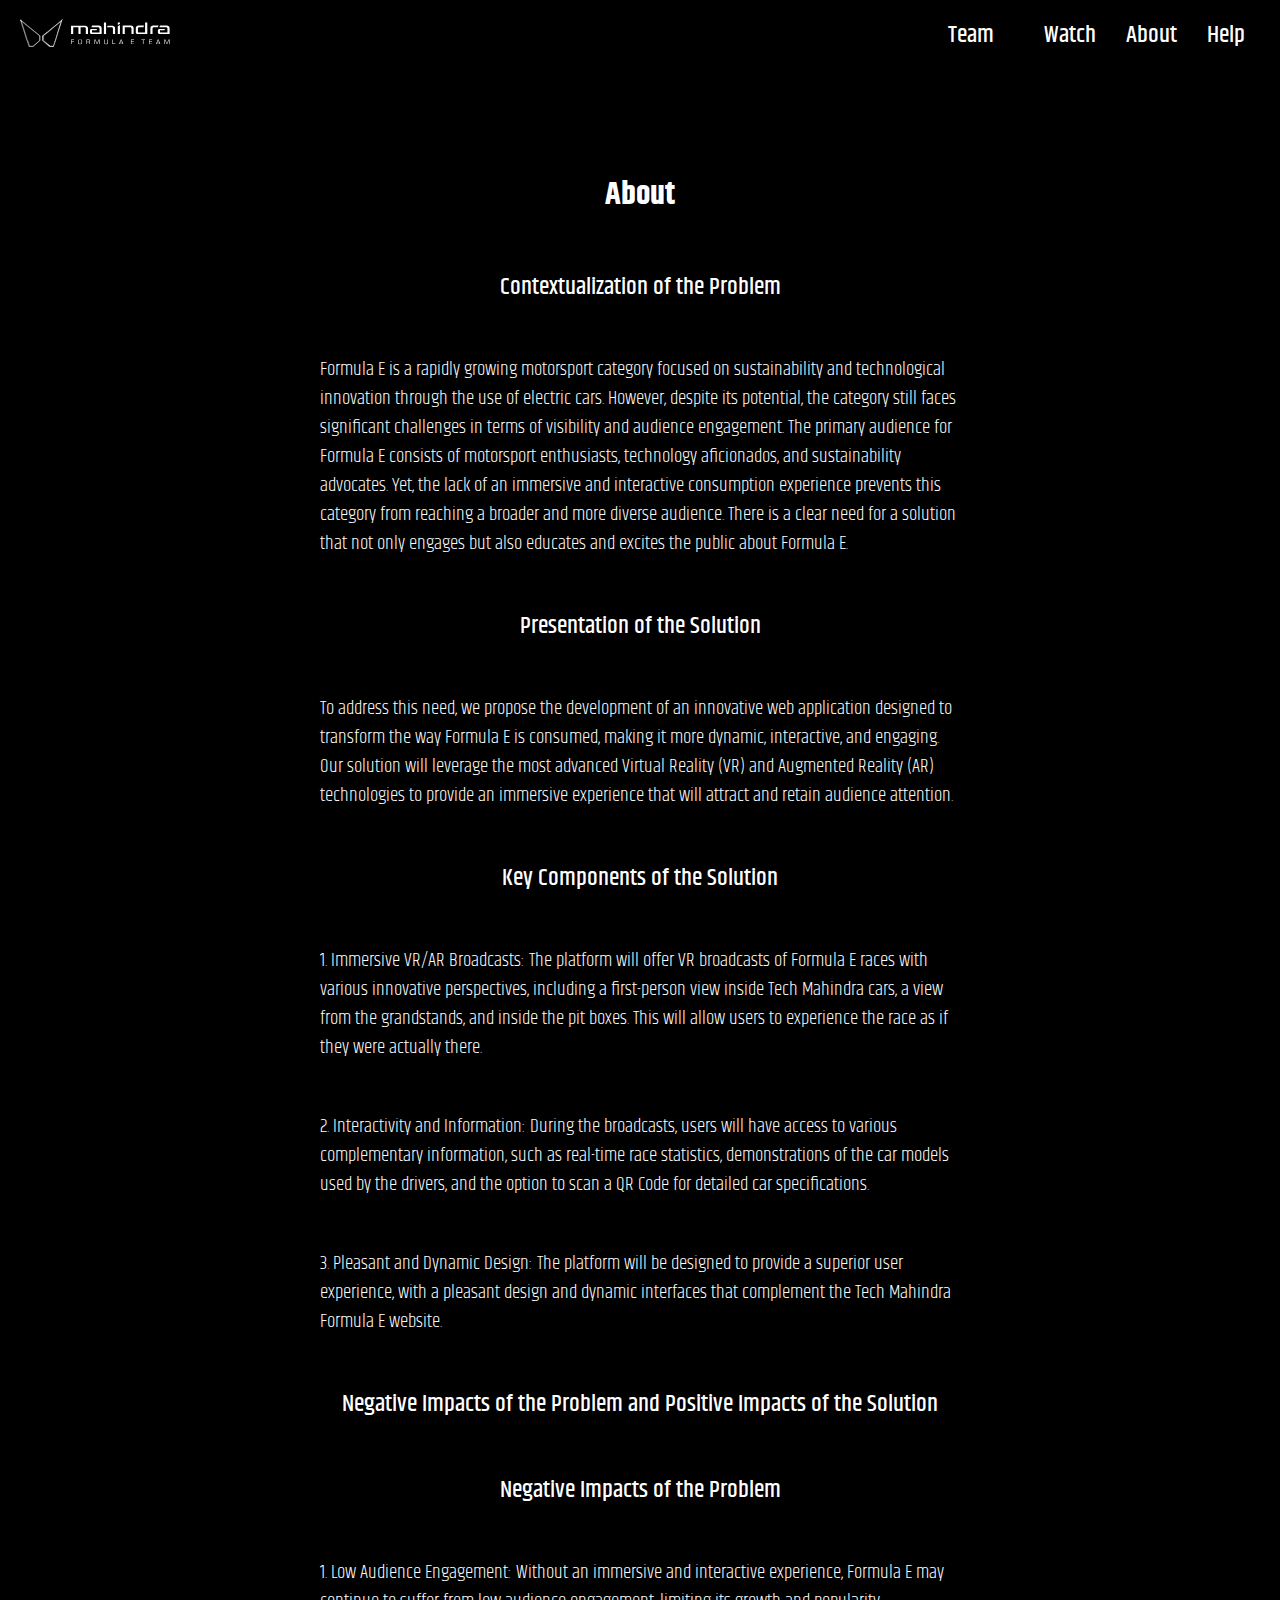
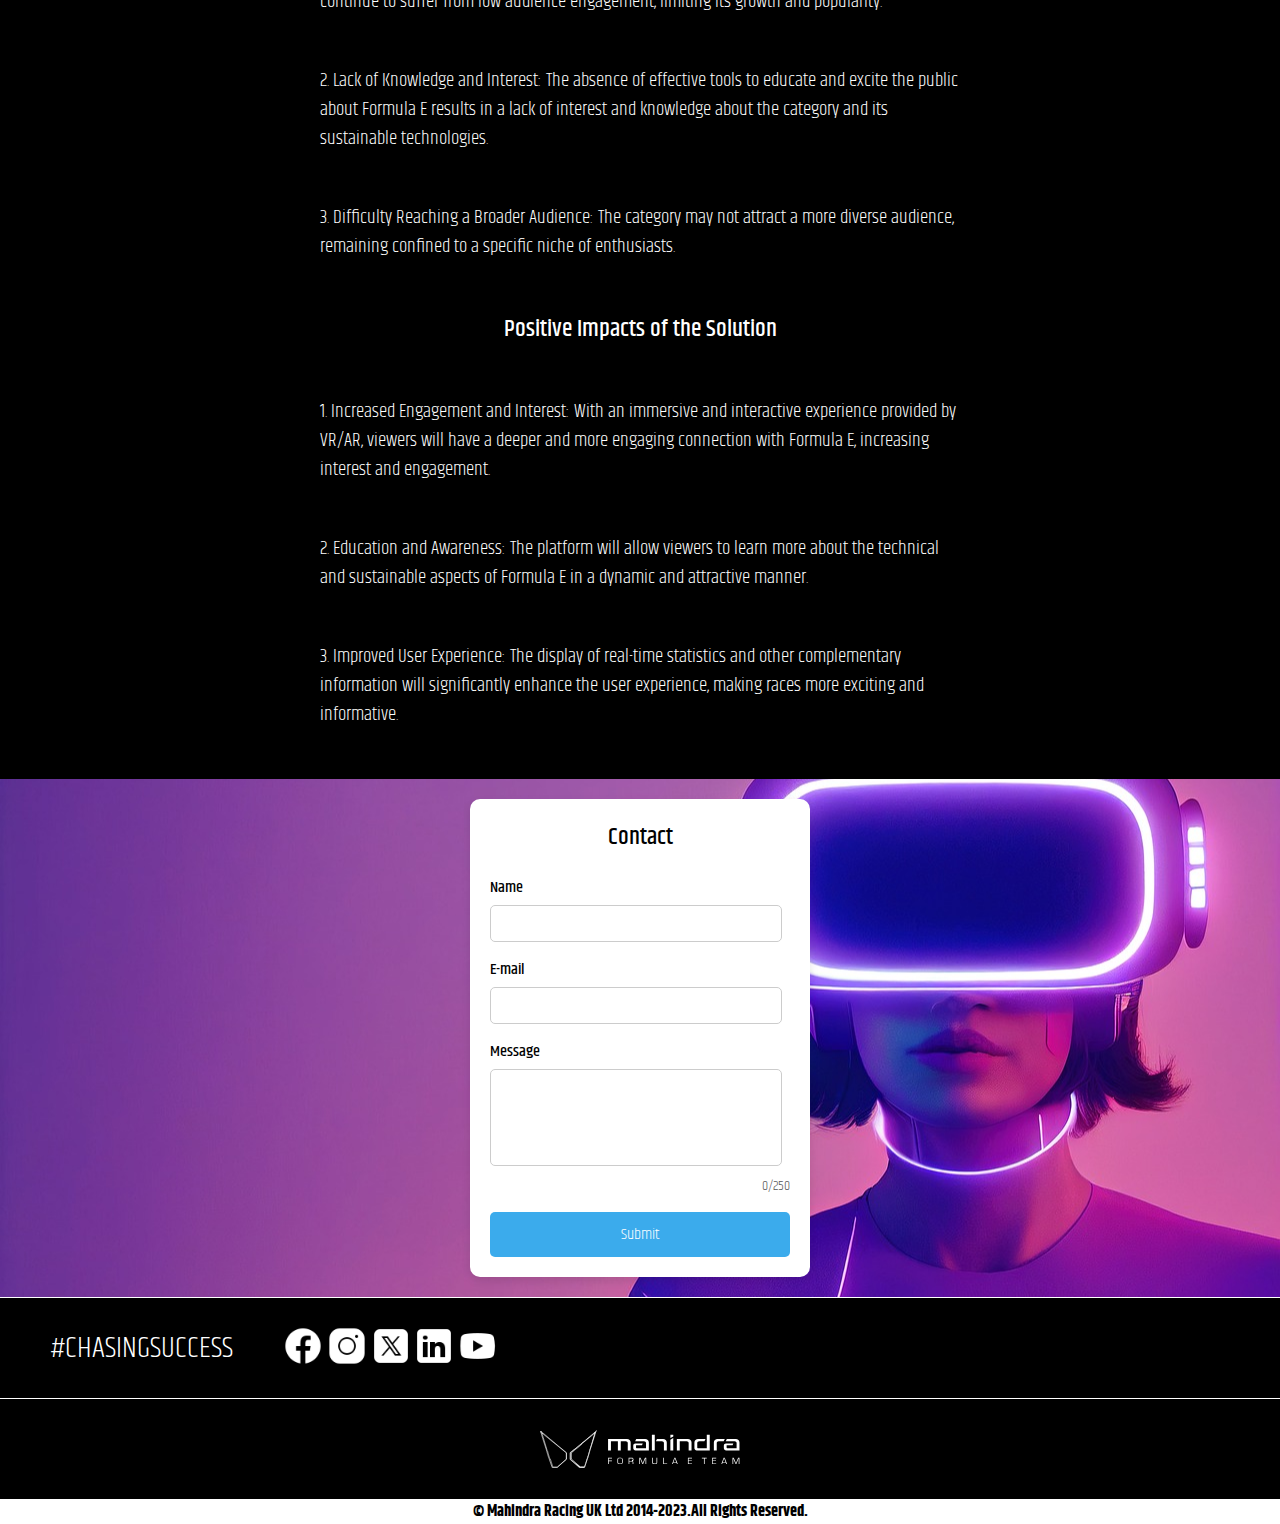
<file: About.html>
<!DOCTYPE html>
<html lang="en">
<head>
    <meta charset="UTF-8">
    <meta name="viewport" content="width=device-width, initial-scale=1.0">
    <link rel="preconnect" href="https://fonts.googleapis.com">
    <link rel="preconnect" href="https://fonts.gstatic.com" crossorigin>
    <link href="https://fonts.googleapis.com/css2?family=Khand:wght@300;400;500;600;700&display=swap" rel="stylesheet">
    <link rel="stylesheet" href="style_about.css"/>
    <title>About</title>
</head>
<body>
    <nav id="nav">
        <div class="logo">
            <a href="index.html#slide"><img src="imagens/Image mahindra.svg" alt="Logo"></a>
        </div>
        <div id="hamburger" class="hamburger-menu">
            <span class="bar"></span>
            <span class="bar"></span>
            <span class="bar"></span>
        </div>
        <div id="nav-sections" class="nav-links">
            <div class="dropdown">
                <h2 class="khand-medium">Team</h2>
                <div class="dropdown-content">
                    <a class="khand-medium" href="index.html#drivers">Pilotos</a>
                    <a class="khand-medium" href="index.html#calendar">Calendário</a>
                </div>
            </div>
            <h2 class="khand-medium"><a href="transmission.html" style="text-decoration: none; color: inherit">Watch</a></h2>
            <h2 class="khand-medium"><a href="About.html" style="text-decoration: none; color: inherit">About</a></h2>
            <h2 class="khand-medium"><a href="#contact" style="text-decoration: none; color: inherit">Help</a></h2>
        </div>
    </nav>
    <div class="nav-fake"></div>
    <section class="content">
        <h1 class="khand-bold">About</h1>
        <h2 class="khand-medium">Contextualization of the Problem</h2>
        <h3 class="khand-light">Formula E is a rapidly growing motorsport category focused on sustainability and technological innovation through the use of electric cars. However, despite its potential, the category still faces significant challenges in terms of visibility and audience engagement. The primary audience for Formula E consists of motorsport enthusiasts, technology aficionados, and sustainability advocates. Yet, the lack of an immersive and interactive consumption experience prevents this category from reaching a broader and more diverse audience. There is a clear need for a solution that not only engages but also educates and excites the public about Formula E.</h3>
        <h2 class="khand-medium">Presentation of the Solution</h2>
    </section>
    <section class="content">
        <h3 class="khand-light">To address this need, we propose the development of an innovative web application designed to transform the way Formula E is consumed, making it more dynamic, interactive, and engaging. Our solution will leverage the most advanced Virtual Reality (VR) and Augmented Reality (AR) technologies to provide an immersive experience that will attract and retain audience attention.</h3>
        <h2 class="khand-medium">Key Components of the Solution</h2>
        <h3 class="khand-light">1.  Immersive VR/AR Broadcasts: The platform will offer VR broadcasts of Formula E races with various innovative perspectives, including a first-person view inside Tech Mahindra cars, a view from the grandstands, and inside the pit boxes. This will allow users to experience the race as if they were actually there.</h3>
        <h3 class="khand-light">2.  Interactivity and Information: During the broadcasts, users will have access to various complementary information, such as real-time race statistics, demonstrations of the car models used by the drivers, and the option to scan a QR Code for detailed car specifications. </h3>
        <h3 class="khand-light">3.  Pleasant and Dynamic Design: The platform will be designed to provide a superior user experience, with a pleasant design and dynamic interfaces that complement the Tech Mahindra Formula E website.</h3>
    </section>
    <section class="content">
        <h2 class="khand-medium">Negative Impacts of the Problem and Positive Impacts of the Solution</h2>
        <h2 class="khand-medium">Negative Impacts of the Problem</h2>
        <h3 class="khand-light">1.  Low Audience Engagement: Without an immersive and interactive experience, Formula E may continue to suffer from low audience engagement, limiting its growth and popularity.</h3>
        <h3 class="khand-light">2.  Lack of Knowledge and Interest: The absence of effective tools to educate and excite the public about Formula E results in a lack of interest and knowledge about the category and its sustainable technologies.</h3>
        <h3 class="khand-light">3.  Difficulty Reaching a Broader Audience: The category may not attract a more diverse audience, remaining confined to a specific niche of enthusiasts.</h3>
    <section class="content">
        <h2 class="khand-medium">Positive Impacts of the Solution</h2>
        <h3 class="khand-light">1.  Increased Engagement and Interest: With an immersive and interactive experience provided by VR/AR, viewers will have a deeper and more engaging connection with Formula E, increasing interest and engagement.</h3>
        <h3 class="khand-light">2.  Education and Awareness: The platform will allow viewers to learn more about the technical and sustainable aspects of Formula E in a dynamic and attractive manner.</h3>
        <h3 class="khand-light">3.  Improved User Experience: The display of real-time statistics and other complementary information will significantly enhance the user experience, making races more exciting and informative.</h3>
    </section>
    <section class="section-6" id="contact">
        <div class="form-container">
            <h2 class="khand-medium">Contact</h2>
            <form id="contactForm" novalidate>
                <div class="form-group">
                    <label for="name" class="khand-light">Name</label>
                    <input type="text" id="name" name="name" required>
                    <div class="error khand-light" id="nameError"></div>
                </div>
                <div class="form-group">
                    <label for="email" class="khand-light">E-mail</label>
                    <input type="email" id="email" name="email" required>
                    <div class="error khand-light" id="emailError"></div>
                </div>
                <div class="form-group">
                    <label for="message" class="khand-light">Message</label>
                    <textarea id="message" name="message" rows="5" maxlength="250" required></textarea>
                    <div class="char-count khand-light" id="charCount">0/250</div>
                    <div class="error khand-light" id="messageError"></div>
                </div>
                <button type="submit" class="submit-btn khand-light">Submit</button>
            </form>
        </div>
    </section>
    <footer style="background-color: rgb(0, 0, 0);">
        <div class="social-media">
            <div class="khand-light" style="font-size: 30px !important; margin-left: 50px !important; color: #fff; margin-right: 50px;">#CHASINGSUCCESS</div>
            <div style="margin-left: 50px;" class="space">
                <a href="https://www.facebook.com/MahindraRacing/"><img src="imagens/icons8-facebook-novo-50 (1).png" alt="Ícone do Facebook" style="width: 40px;"></a>
                <a href="https://www.instagram.com/mahindraracing/"><img src="imagens/icons8-instagram-50.png" alt="Ícone do Instagram" style="width: 40px;"></a>
                <a href="https://x.com/mahindraracing"><img src="imagens/icons8-twitterx-50 (3).png" alt="Ícone do Twitter" style="width: 40px;"></a>
                <a href="https://uk.linkedin.com/company/mahindraracing"><img src="imagens/icons8-linkedin-50 (1).png" alt="Ícone do LinkedIn" style="width: 40px;"></a>
                <a href="https://www.youtube.com/user/mahindraracing"><img src="imagens/icons8-youtube-50 (4).png" alt="Ícone do YouTube" style="width: 40px;"></a>
            </div>
        </div>
        <div class="logo-footer">
            <img src="imagens/Image mahindra.svg" alt="Logotipo AquaGuard no rodapé" style="width: 200px">
        </div>
    </footer>
    <div class="copyright">
        <div class="khand-bold center_f">© Mahindra Racing UK Ltd 2014-2023.All Rights Reserved.</div>
    </div>
    <script>
        // Script para rolagem suave
        document.querySelectorAll('a[href^="#"]').forEach(anchor => {
            anchor.addEventListener('click', function (e) {
                e.preventDefault();
                document.querySelector(this.getAttribute('href')).scrollIntoView({
                    behavior: 'smooth'
                });
            });
        });
    </script>
    <script src="script_about.js"></script>
</body>
</html>
</file>
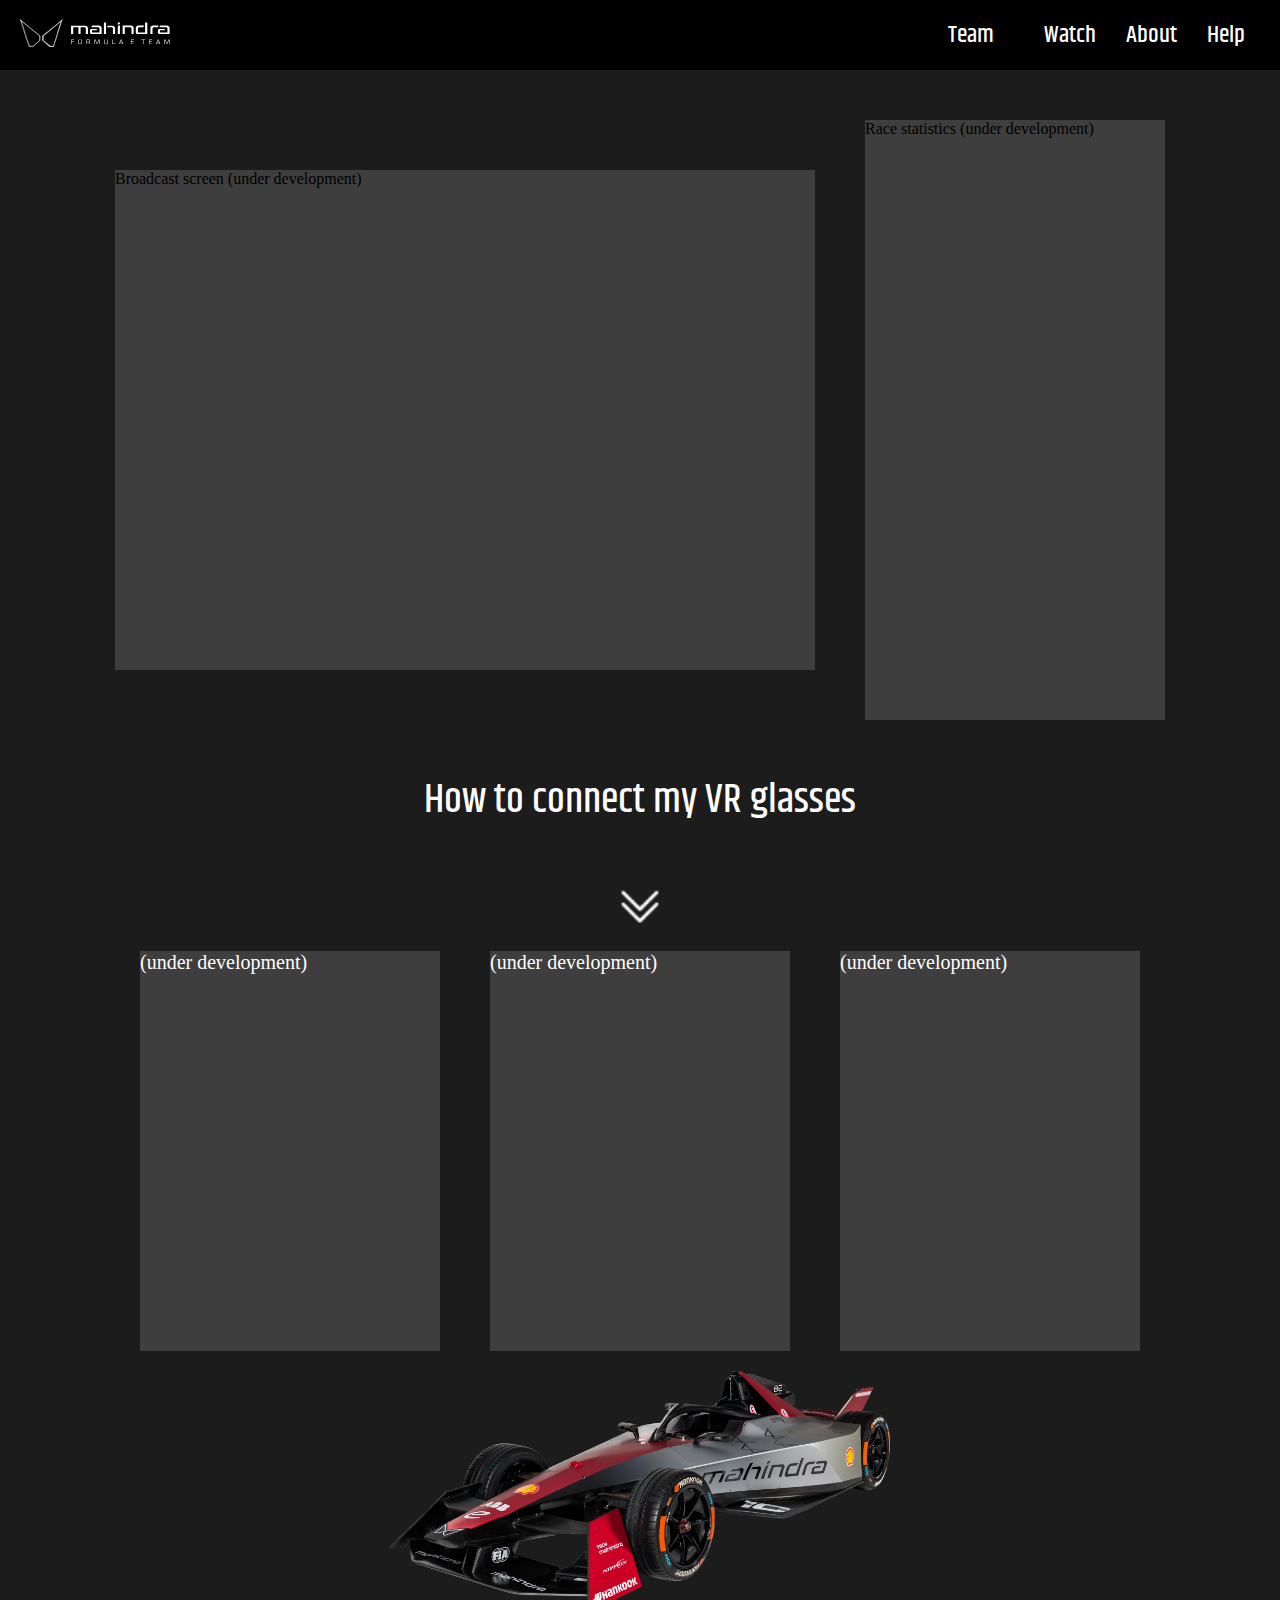
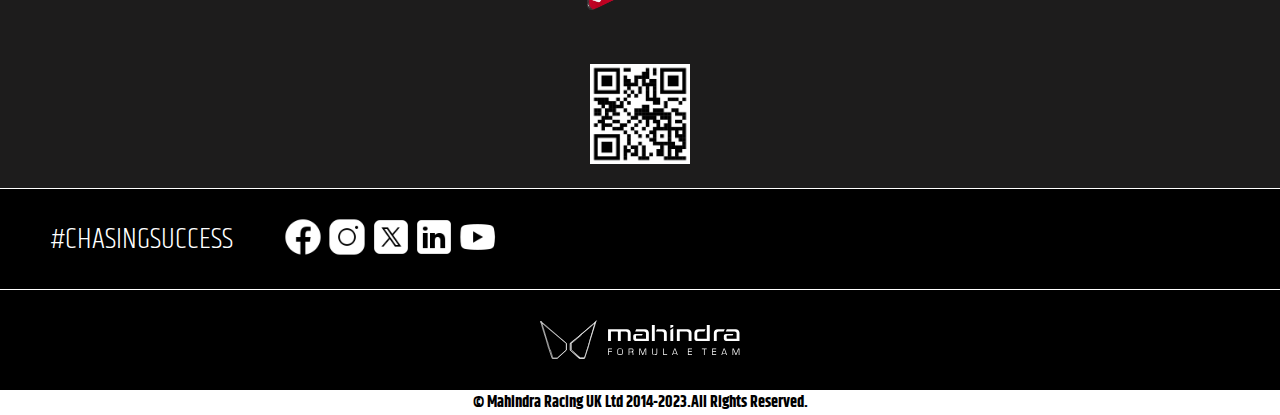
<file: transmission.html>
<!DOCTYPE html>
<html lang="en">
<head>
    <meta charset="UTF-8">
    <meta name="viewport" content="width=device-width, initial-scale=1.0">
    <link rel="preconnect" href="https://fonts.googleapis.com">
    <link rel="preconnect" href="https://fonts.gstatic.com" crossorigin>
    <link href="https://fonts.googleapis.com/css2?family=Khand:wght@300;400;500;600;700&display=swap" rel="stylesheet">
    <link rel="stylesheet" href="style_transmission.css"/>
    <title>Transmission</title>
</head>
<body>
    <nav id="nav">
        <div class="logo">
            <a href="index.html#slide"><img src="imagens/Image mahindra.svg" alt="Logo"></a>
        </div>
        <div id="hamburger" class="hamburger-menu">
            <span class="bar"></span>
            <span class="bar"></span>
            <span class="bar"></span>
        </div>
        <div id="nav-sections" class="nav-links">
            <div class="dropdown">
                <h2 class="khand-medium">Team</h2>
                <div class="dropdown-content">
                    <a class="khand-medium" href="index.html#drivers">Pilotos</a>
                    <a class="khand-medium" href="index.html#calendar">Calendário</a>
                </div>
            </div>
            <h2 class="khand-medium"><a href="transmission.html" style="text-decoration: none; color: inherit">Watch</a></h2>
            <h2 class="khand-medium"><a href="About.html" style="text-decoration: none; color: inherit">About</a></h2>
            <h2 class="khand-medium"><a href="About.html#contact" style="text-decoration: none; color: inherit">Help</a></h2>
        </div>
      </nav>
      <div class="nav-fake"></div>
    <section class="content">
        <div class="screen">Broadcast screen (under development)</div>
        <div class="statistics">Race statistics (under development)</div>
    </section>
    <section class="content nocenter" id="connect">
        <h1 class="khand-medium" style="margin-top: 50px;">How to connect my VR glasses</h1>
        <div class="center">
            <img class="arrow" src="imagens/icons8-duplo-para-cima-30.png"/>
        </div>
        <div class="blocks">
            <div class="block" style="margin-right: 50px;">
                (under development)
            </div>
            <div class="block" style="margin-right: 50px;">
                (under development)
            </div>
            <div class="block">
                (under development)
            </div>
        </div>
    </section>
    <section class="content column">
        <div class="car"><img src="imagens/car-techmahindra.png"></div>
        <div class="code"><img src="imagens/qr.png"></div>
    </section>
    <footer style="background-color: rgb(0, 0, 0);">
        <div class="social-media">
            <div class="khand-light" style="font-size: 30px !important; margin-left: 50px !important; color: #fff; margin-right: 50px;">#CHASINGSUCCESS</div>
            <div style="margin-left: 50px;">
                <a href="https://www.facebook.com/MahindraRacing/"><img src="imagens/icons8-facebook-novo-50 (1).png" alt="Ícone do Facebook" style="width: 40px;"></a>
                <a href="https://www.instagram.com/mahindraracing/"><img src="imagens/icons8-instagram-50.png" alt="Ícone do Instagram" style="width: 40px;"></a>
                <a href="https://x.com/mahindraracing"><img src="imagens/icons8-twitterx-50 (3).png" alt="Ícone do Twitter" style="width: 40px;"></a>
                <a href="https://uk.linkedin.com/company/mahindraracing"><img src="imagens/icons8-linkedin-50 (1).png" alt="Ícone do LinkedIn" style="width: 40px;"></a>
                <a href="https://www.youtube.com/user/mahindraracing"><img src="imagens/icons8-youtube-50 (4).png" alt="Ícone do YouTube" style="width: 40px;"></a>
            </div>
        </div>
        <div class="logo-footer">
            <img src="imagens/Image mahindra.svg" alt="Logotipo AquaGuard no rodapé" style="width: 200px">
        </div>
    </footer>
    <div class="copyright">
        <div class="khand-bold">© Mahindra Racing UK Ltd 2014-2023.All Rights Reserved.</div>
    </div>
    <script src="script_transmission.js"></script>
</body>
</html>
</file>
<file: style_about.css>
* {
    margin: 0;
    padding: 0;
}

/*Fonts*/

.khand-light {
    font-family: "Khand", sans-serif;
    font-weight: 300;
    font-style: normal;
  }
  
  .khand-regular {
    font-family: "Khand", sans-serif;
    font-weight: 400;
    font-style: normal;
  }
  
  .khand-medium {
    font-family: "Khand", sans-serif;
    font-weight: 500;
    font-style: normal;
  }
  
  .khand-semibold {
    font-family: "Khand", sans-serif;
    font-weight: 600;
    font-style: normal;
  }
  
  .khand-bold {
    font-family: "Khand", sans-serif;
    font-weight: 700;
    font-style: normal;
  }  

/* Menu */
#nav {
  background-color: black;
  position: fixed;
  top: 0;
  left: 0;
  right: 0;
  z-index: 999;
  display: flex;
  justify-content: space-between;
  align-items: center;
  height: 70px;
  padding: 0 20px;
  color: #fff;
}

.logo {
  width: 150px;
}

.logo img {
  width: 100%;
  height: auto;
}

.hamburger-menu {
  display: none;
  cursor: pointer;
}

.hamburger-menu .bar {
  display: block;
  width: 25px;
  height: 3px;
  background-color: #fff;
  margin: 5px 0;
  transition: 0.4s;
}

.nav-links {
  display: flex;
  justify-content: center;
  align-items: center;
}

.nav-links .dropdown {
  position: relative;
  margin-right: 20px;
}

.nav-links h2 {
  margin: 0 15px;
}

.dropdown-content {
  display: none;
  position: absolute;
  background-color: #f9f9f9;
  min-width: 160px;
  box-shadow: 0px 8px 16px 0px rgba(0,0,0,0.2);
  z-index: 999;
}

.dropdown-content a {
  color: black;
  padding: 12px 16px;
  text-decoration: none;
  display: block;
}

.dropdown-content a:hover {
  background-color: #f1f1f1;
}

.dropdown:hover .dropdown-content {
  display: block;
}

.nav-fake {
  width: 100%;
  height: 70px;
}

/* Media query menu  */

@media screen and (max-width: 768px) {
  .hamburger-menu {
      display: block; 
  }

  .nav-links {
      display: none;
      flex-direction: column;
      position: absolute;
      top: 70px;
      left: 0;
      right: 0;
      background-color: black;
      z-index: 998;
  }

  .nav-links.active {
      display: flex;
  }

  .nav-links h2 {
      margin: 10px 0;
      text-align: center;
  }

  .dropdown {
      display: block;
      width: 100%;
  }
}
/* section */

.content {
    width: 100%;
    height: 100%;
    background-color: black;
    display: flex;
    flex-direction: column;
    text-align: start;
    color: #fff;
    align-items: center;
}

.content>h1 {
    margin-top: 100px;
    margin-bottom: 50px;
}

.content>h2 {
    margin-bottom: 50px;
}

.content>h3 {
    margin-right: 25%;
    margin-left: 25%;
    margin-bottom: 50px;
}

/* Forms */

.section-6 {
    height: 100%;
    width: 100%;
    background-image: url('imagens/pink-7499159_1280.jpg');
    background-size: cover;
    background-repeat: no-repeat;
    background-position: center;
    display: flex;
    justify-content: center;
    align-items: center;
}

.form-container {
    margin: 20px;
    width: 300px;
    padding: 20px;
    background-color: #fff;
    border-radius: 10px;
    box-shadow: 0 4px 8px rgba(0, 0, 0, 0.1);
}
.form-container h2 {
    color: black;
    text-align: center;
    margin-bottom: 20px;
}
.form-group {
    margin-bottom: 15px;
}
.form-group label {
    font-weight: 500;
    color: black;
    display: block;
    margin-bottom: 5px;
}
.form-group input,
.form-group textarea {
    width: 90%;
    padding: 10px;
    border: 1px solid #ccc;
    border-radius: 5px;
}
.form-group textarea {
    resize: none;
}
.error {
    color: red;
    font-size: 0.9em;
    margin-top: 5px;
}
.submit-btn {
    width: 100%;
    padding: 10px;
    border: none;
    border-radius: 5px;
    background-color: #3babec;
    color: white;
    font-size: 1em;
    cursor: pointer;
}
.submit-btn:hover {
    background-color: #215188;
}
.char-count {
    font-size: 0.9em;
    text-align: right;
    margin-top: 5px;
    color: #555;
}

@media (max-width: 768px) {
  .section-6 {
    background-image: none;
  }
}

/* Footer*/

footer {
    width: 100%;
}
.social-media {
  display: flex;
  flex-direction: row;
  flex-wrap: wrap;
  width: 100% !important;
  justify-content: start;
  align-items: center;
  border-top: 1px solid #fff;
  border-bottom: 1px solid #fff;
  height: 100px;
}

.social-media div {
  font-size: 15px !important;
  text-align: center;
  margin-left: 0 !important;
}

.logo-footer {
  display: flex;
  justify-content: center;
  align-items: center;
  height: 100px;
}

.copyright {
  width: 100%;
  display: flex;
}
.copyright div {
  text-align: center;
  width: 100%;
  background-color: #fff;
  color: black;
}

@media (max-width: 768px) {
    .social-media {
      justify-content: center;
      align-items: center;
    }
    .center_f {
      text-align: center;
    }
}
</file>
<file: style_transmission.css>
* {
    margin: 0;
    padding: 0;
}

/*Fonts*/

.khand-light {
    font-family: "Khand", sans-serif;
    font-weight: 300;
    font-style: normal;
  }
  
  .khand-regular {
    font-family: "Khand", sans-serif;
    font-weight: 400;
    font-style: normal;
  }
  
  .khand-medium {
    font-family: "Khand", sans-serif;
    font-weight: 500;
    font-style: normal;
  }
  
  .khand-semibold {
    font-family: "Khand", sans-serif;
    font-weight: 600;
    font-style: normal;
  }
  
  .khand-bold {
    font-family: "Khand", sans-serif;
    font-weight: 700;
    font-style: normal;
  }  

/* Menu */
#nav {
  background-color: black;
  position: fixed;
  top: 0;
  left: 0;
  right: 0;
  z-index: 999;
  display: flex;
  justify-content: space-between;
  align-items: center;
  height: 70px;
  padding: 0 20px;
  color: #fff;
}

.logo {
  width: 150px;
}

.logo img {
  width: 100%;
  height: auto;
}

.hamburger-menu {
  display: none; /* Esconder o menu hamburger em telas maiores */
  cursor: pointer;
}

.hamburger-menu .bar {
  display: block;
  width: 25px;
  height: 3px;
  background-color: #fff;
  margin: 5px 0;
  transition: 0.4s;
}

.nav-links {
  display: flex;
  justify-content: center;
  align-items: center;
}

.nav-links .dropdown {
  position: relative;
  margin-right: 20px;
}

.nav-links h2 {
  margin: 0 15px;
}

.dropdown-content {
  display: none;
  position: absolute;
  background-color: #f9f9f9;
  min-width: 160px;
  box-shadow: 0px 8px 16px 0px rgba(0,0,0,0.2);
  z-index: 999;
}

.dropdown-content a {
  color: black;
  padding: 12px 16px;
  text-decoration: none;
  display: block;
}

.dropdown-content a:hover {
  background-color: #f1f1f1;
}

.dropdown:hover .dropdown-content {
  display: block;
}

.nav-fake {
  width: 100%;
  height: 70px;
}

/* Media query para tornar o menu responsivo */

@media screen and (max-width: 768px) {
  .hamburger-menu {
      display: block; /* Mostrar o botão de menu hamburger em telas menores */
  }

  .nav-links {
      display: none; /* Esconder links principais */
      flex-direction: column;
      position: absolute;
      top: 70px;
      left: 0;
      right: 0;
      background-color: black;
      z-index: 998; /* Abaixo do menu principal */
  }

  .nav-links.active {
      display: flex; /* Mostrar links principais quando o menu está aberto */
  }

  .nav-links h2 {
      margin: 10px 0;
      text-align: center;
  }

  .dropdown {
      display: block; /* Garantir que dropdowns sejam visíveis */
      width: 100%;
  }
}

/* section */

.content {
    display: flex;
    flex-direction: row;
    justify-content: center;
    align-items: center;
    width: 100%;
    height: 100%;
    background-color: rgb(29, 28, 28);
}

.screen {
    margin-top: 50px;
    width: 700px;
    height: 500px;
    background-color: rgb(63, 62, 62);
    margin-right: 50px;
}

.statistics {
    margin-top: 50px;
    width: 300px;
    height: 600px;
    background-color: rgb(63, 62, 62);
}

/* section 2 */

.arrow {
    margin-top: 50px;
    width: 50px;
    height: 50px;
    transform: rotate(180deg);
}
  
.center {
    display: flex;
    justify-content: center;
    align-items: center;
}

.nocenter {
    color: #fff;
    font-size: 20px;
    justify-content: start !important;
    flex-direction: column;
}

.blocks {
    margin-top: 20px;
    display: flex;
    flex-direction: row;
    width: 100%;
    align-items: center;
    justify-content: center;
}

.block {
    width: 300px;
    height: 400px;
    background-color: rgb(63, 62, 62);
}

/* Models */
.car {
  margin-top: 20px;
}
.car>img {
    width: 500px;
}

.code {
    margin-top: 50px;
    margin-bottom: 20px;
}
.code img {
    width: 100px;
}

.column {
    flex-direction: column !important;
}

/* Footer*/

.social-media {
    display: flex;
    flex-direction: row;
    flex-wrap: wrap;
    width: 100% !important;
    justify-content: start;
    align-items: center;
    border-top: 1px solid #fff;
    border-bottom: 1px solid #fff;
    height: 100px;
  }
  
  .social-media div {
    font-size: 15px !important;
    text-align: center;
    margin-left: 0 !important;
  }
  
  .logo-footer {
    display: flex;
    justify-content: center;
    align-items: center;
    height: 100px;
  }
  
  .copyright {
    display: flex;
    align-items: center;
    justify-content: center;
  }

  /* responsive */

  @media (max-width: 768px) {
    .content {
      flex-direction: column;
    }
    .screen {
      width: 100%;
      margin-right: 0;
    }
    .nocenter {
      text-align: center;
    }
    .block {
      width: 30%;
      margin-right: 5px !important;
    }
    .car {
      margin-top: 20px;
    }
    .car>img {
      width: 100%;
    }
    .code>img {
      margin-bottom: 20px;
    }
    .social-media {
      justify-content: center;
      align-items: center;
    }
    .copyright div {
      text-align: center;
    }
  }
</file>
